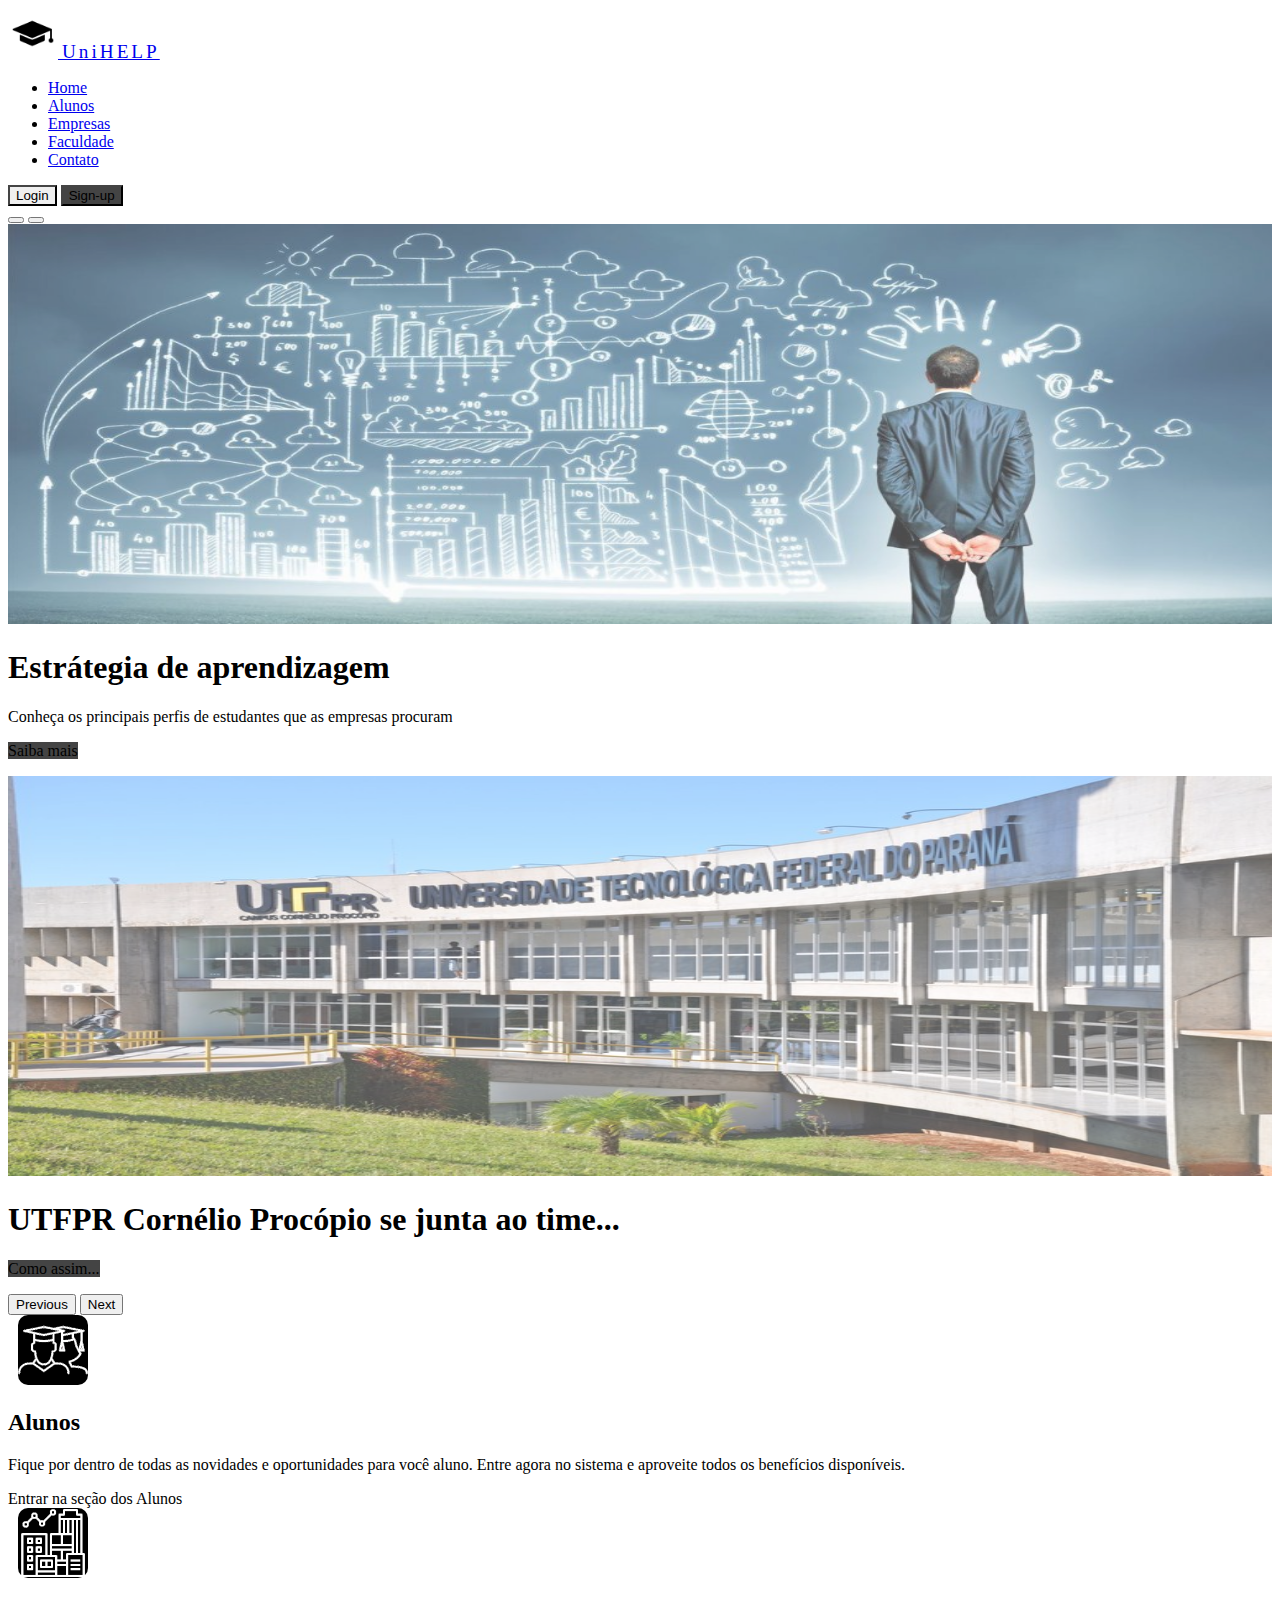
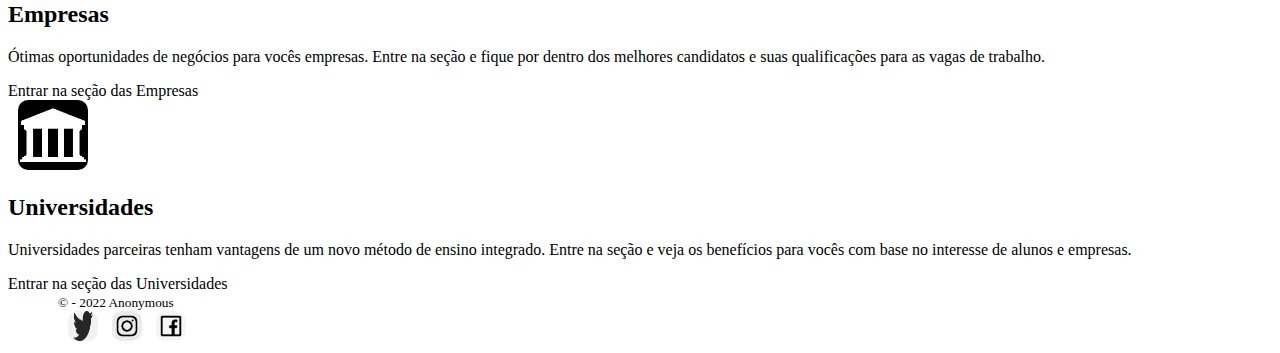
<file: main/index.html>
<!DOCTYPE html>
<html lang="en">
<head>
    <meta charset="UTF-8">
    <meta name="viewport" content="width=device-width, initial-scale=1.0">
    <link href="https://cdn.jsdelivr.net/npm/bootstrap@5.2.0-beta1/dist/css/bootstrap.min.css" rel="stylesheet" integrity="sha384-0evHe/X+R7YkIZDRvuzKMRqM+OrBnVFBL6DOitfPri4tjfHxaWutUpFmBp4vmVor" crossorigin="anonymous">
    <link rel="stylesheet" href="css/style.css">
    <link rel="icon" href="img/logo-branco.png">
    <title>UniHELP: Melhorando sua formação</title>
</head>
<body>
    <!-- Secao do Header -->
    <div class="container">
        <header class="d-flex flex-wrap align-items-center justify-content-center justify-content-md-between py-3 mb-4 border-bottom">
            <a href="/" class="d-flex align-items-center col-md-3 mb-2 mb-md-0 text-dark text-decoration-none">
                <img src="img/logo.png" class="bi me-2" width="50" height="50"/>
                <span class="fs-4 logo">UniHELP</span>
            </a>
            <ul class="nav col-12 col-md-auto mb-2 justify-content-center mb-md-0">
                <li>
                    <a href="/  " class="nav-link px-2 link-secondary" aria-current="page">Home</a>
                </li>
                <li>
                    <a href="/" class="nav-link px-2 link-dark">Alunos</a>
                </li>
                <li>
                    <a href="/" class="nav-link px-2 link-dark">Empresas</a>
                </li>
                <li>
                    <a href="/" class="nav-link px-2 link-dark">Faculdade</a>
                </li>
                <li>
                    <a href="/" class="nav-link px-2 link-dark">Contato</a>
                </li>
            </ul>
            <div class="col-md-3 text-end">
                <button type="button" class="btn btn-outline-primary me-2 text-style border-style hover-style">Login</button>
                <button type="button" class="btn btn-primary color-style border-style hover-style">Sign-up</button>
            </div>
        </header>
    </div>

    <!-- Secao do Carrosel -->
    <main>
        <div id="myCarousel" class="carousel slide" data-bs-ride="carousel">
          <div class="carousel-indicators">
            <button type="button" data-bs-target="#myCarousel" data-bs-slide-to="0" class="active" aria-current="true" aria-label="Slide 1"></button>
            <button type="button" data-bs-target="#myCarousel" data-bs-slide-to="1" aria-label="Slide 2"></button>
          </div>
          <div class="carousel-inner">
            <div class="carousel-item active">
              <img src="img/Strategy.jpg" class="bd-placeholder-img opacity-7" width="100%" height="400" aria-hidden="true" preserveAspectRatio="xMidYMid slice" focusable="false">
              <div class="container">
                <div class="carousel-caption text-start">
                  <h1 class="text-style">Estrátegia de aprendizagem</h1>
                  <p class="text-style">Conheça os principais perfis de estudantes que as empresas procuram</p>
                  <p><a class="btn btn-primary color-style border-style hover-style">Saiba mais</a></p>
                </div>
              </div>
            </div>
            <div class="carousel-item">
                <img src="img/UTFPR.jpeg" class="bd-placeholder-img opacity-8" width="100%" height="400" aria-hidden="true" preserveAspectRatio="xMidYMid slice" focusable="false">
              <div class="container">
                <div class="carousel-caption">
                  <h1 class="text-style">UTFPR Cornélio Procópio se junta ao time...</h1>
                  <p><a class="btn btn-primary color-style border-style hover-style">Como assim...</a></p>
                </div>
              </div>
            </div>
          </div>
          <button class="carousel-control-prev" type="button" data-bs-target="#myCarousel" data-bs-slide="prev">
            <span class="carousel-control-prev-icon" aria-hidden="true"></span>
            <span class="visually-hidden">Previous</span>
          </button>
          <button class="carousel-control-next" type="button" data-bs-target="#myCarousel" data-bs-slide="next">
            <span class="carousel-control-next-icon" aria-hidden="true"></span>
            <span class="visually-hidden">Next</span>
          </button>
        </div>
    </main>

    <!-- Secao da Features -->
    <div class="container px-4 py-5">
        <div class="row g-4 py-5 row-cols-1 row-cols-lg-3">
            <div class="feature col">
                <img class="icon-style" src="img/Student-MaleFemale-icon.jpg" height="70" width="70">
                <h2>Alunos</h2>
                <p class="org-text">
                    Fique por dentro de todas as novidades e oportunidades para você aluno. Entre
                    agora no sistema e aproveite todos os benefícios disponíveis.
                </p>
                <a class="icon-link">Entrar na seção dos Alunos</a>
            </div>
            <div class="feature col">
                <img class="icon-style" src="img/enterprise.png" height="70" width="70">
                <h2>Empresas</h2>
                <p class="org-text">
                    Ótimas oportunidades de negócios para vocês empresas. Entre na seção e fique por
                    dentro dos melhores candidatos e suas qualificações para as vagas de trabalho.
                </p>
                <a class="icon-link">Entrar na seção das Empresas</a>
            </div>
            <div class="feature col">
                <img class="icon-style" src="img/university.png" height="70" width="70">
                <h2>Universidades</h2>
                <p class="org-text">
                    Universidades parceiras tenham vantagens de um novo método de ensino integrado. Entre
                    na seção e veja os benefícios para vocês com base no interesse de alunos e empresas. 
                </p>
                <a class="icon-link">Entrar na seção das Universidades</a>
            </div>
        </div>
    </div>

    <!-- Secao do Footer-->
    <footer class="pt-8 my-md-5 pt-md-5 border-top left-10">
        <div class="row">
            <div class="col-md-8">
                <small class="d-block mb-3 text-muted">© - 2022 Anonymous</small>
            </div>
            <div class="col-md-2">
                <img class="icon-style" src="img/twitter.png" height="30" width="30">
                <img class="icon-style" src="img/insta.png" height="30" width="30">
                <img class="icon-style" src="img/face.png" height="30" width="30">
            </div>
        </div>
    </footer>

    <script src="https://cdn.jsdelivr.net/npm/@popperjs/core@2.11.5/dist/umd/popper.min.js"
    integrity="sha384-Xe+8cL9oJa6tN/veChSP7q+mnSPaj5Bcu9mPX5F5xIGE0DVittaqT5lorf0EI7Vk"
    crossorigin="anonymous"></script>
    <script src="https://cdn.jsdelivr.net/npm/bootstrap@5.2.0-beta1/dist/js/bootstrap.min.js"
    integrity="sha384-kjU+l4N0Yf4ZOJErLsIcvOU2qSb74wXpOhqTvwVx3OElZRweTnQ6d31fXEoRD1Jy"
    crossorigin="anonymous"></script>
</body>
</html>
</file>
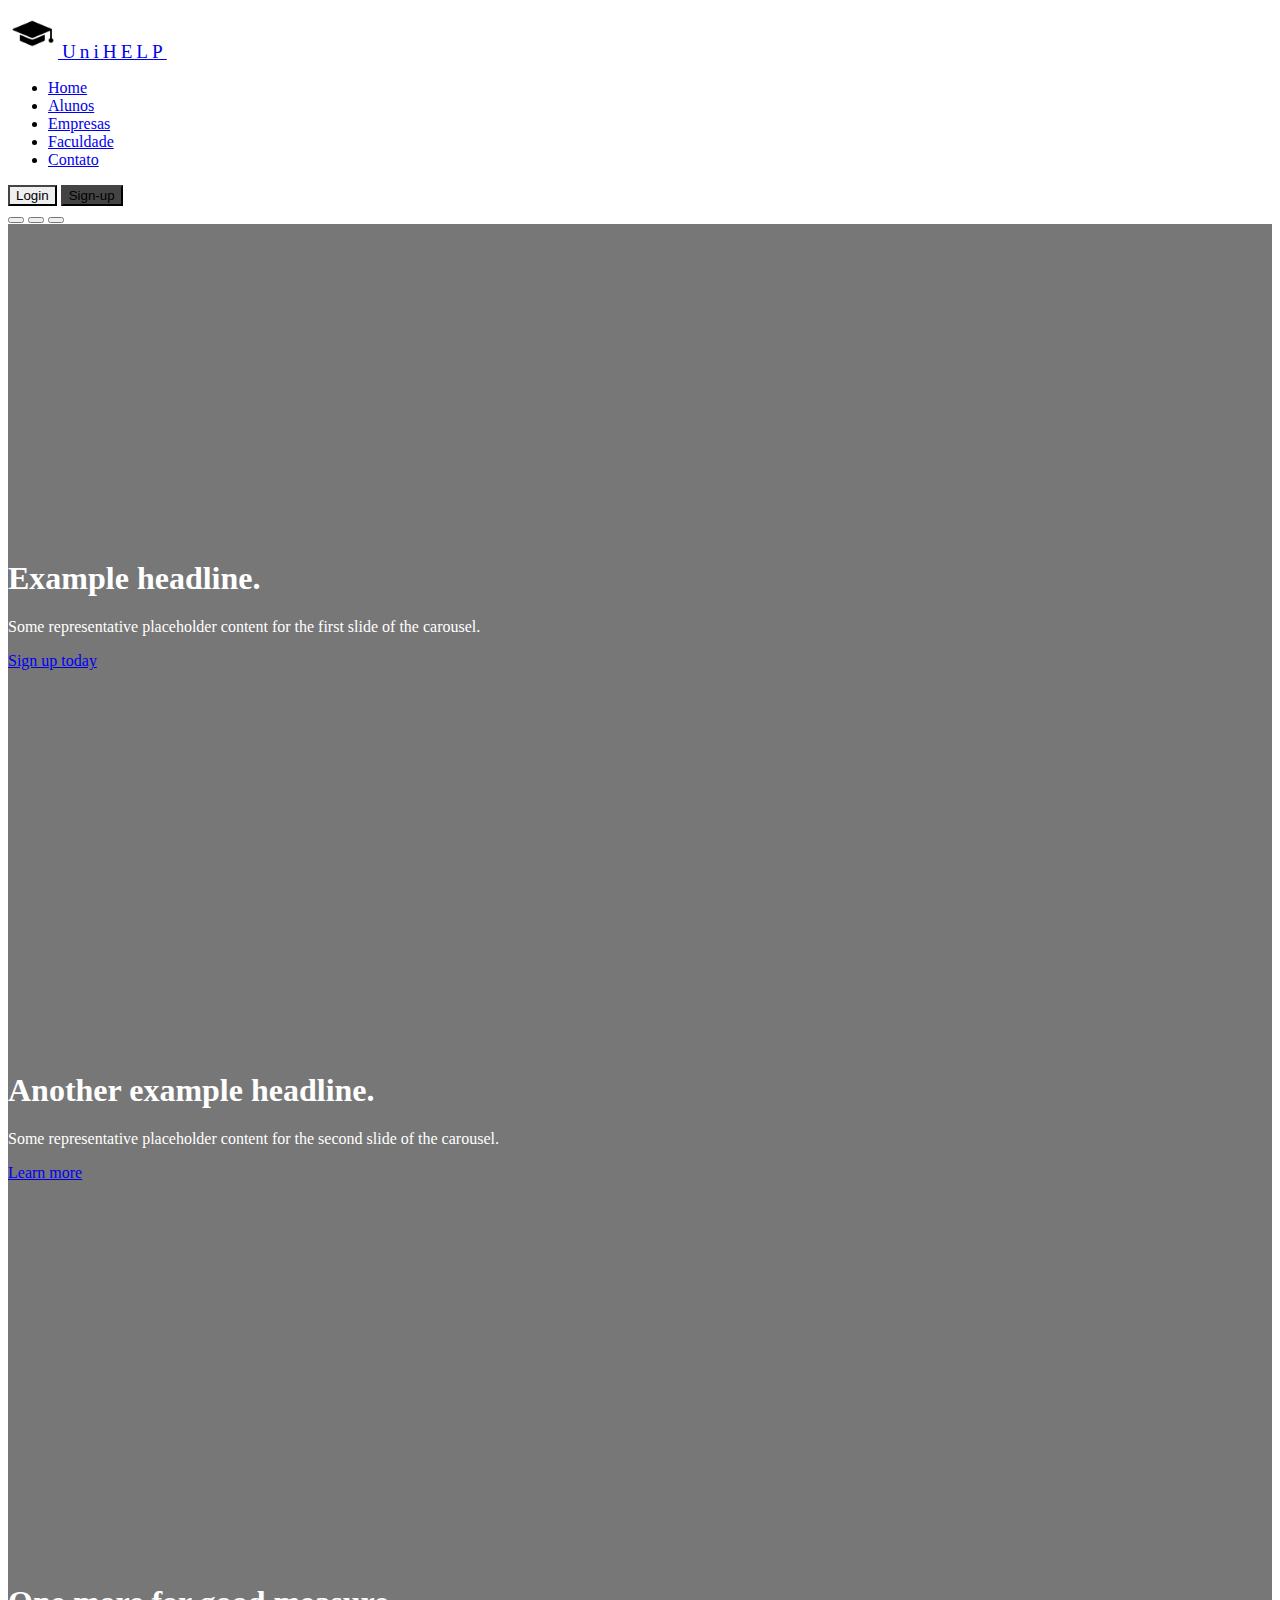
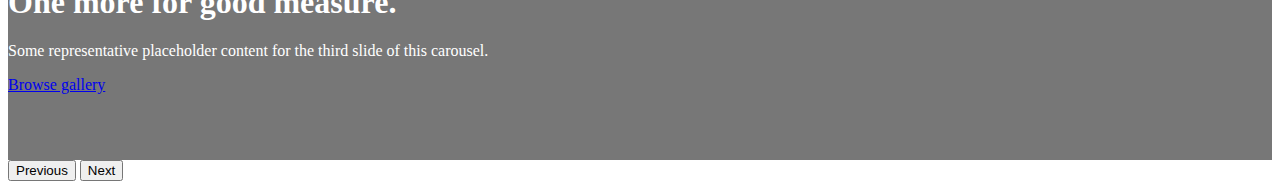
<file: app/home/index.html>
<!doctype html>
<html lang="en">

<head>
    <link href="https://cdn.jsdelivr.net/npm/bootstrap@5.2.0-beta1/dist/css/bootstrap.min.css" rel="stylesheet"
        integrity="sha384-0evHe/X+R7YkIZDRvuzKMRqM+OrBnVFBL6DOitfPri4tjfHxaWutUpFmBp4vmVor" crossorigin="anonymous">

    <link rel="stylesheet" href="./style.css">
    <link rel="icon" href="img/logo-branco.png">
    <title>UniHELP: Melhorando sua formação</title>
</head>

<body>
    <header
        class="d-flex flex-wrap align-items-center justify-content-center justify-content-md-between py-3 mb-4 border-bottom">
        <a href="/" class="d-flex align-items-center col-md-3 mb-2 mb-md-0 text-dark text-decoration-none">
            <img src="./sources/logo (1).png" class="bi me-2" width="50" height="50" />
            <span class="fs-4 logo">UniHELP</span>
        </a>
        <ul class="nav col-12 col-md-auto mb-2 justify-content-center mb-md-0">
            <li>
                <a href="/  " class="nav-link px-2 link-secondary" aria-current="page">Home</a>
            </li>
            <li>
                <a href="/" class="nav-link px-2 link-dark">Alunos</a>
            </li>
            <li>
                <a href="/" class="nav-link px-2 link-dark">Empresas</a>
            </li>
            <li>
                <a href="/" class="nav-link px-2 link-dark">Faculdade</a>
            </li>
            <li>
                <a href="/" class="nav-link px-2 link-dark">Contato</a>
            </li>
        </ul>
        <div class="col-md-3 text-end right-header">
            <button type="button"
                class="btn btn-outline-primary me-2 text-style border-style hover-style">Login</button>
            <button type="button" class="btn btn-primary color-style border-style">Sign-up</button>
        </div>
    </header>

    <main>
        <div id="myCarousel" class="carousel slide" data-bs-ride="carousel">
            <div class="carousel-indicators">
                <button type="button" data-bs-target="#myCarousel" data-bs-slide-to="0" class="active"
                    aria-current="true" aria-label="Slide 1"></button>
                <button type="button" data-bs-target="#myCarousel" data-bs-slide-to="1" aria-label="Slide 2"></button>
                <button type="button" data-bs-target="#myCarousel" data-bs-slide-to="2" aria-label="Slide 3"></button>
            </div>
            <div class="carousel-inner">
                <div class="carousel-item active">
                    <svg class="bd-placeholder-img" width="100%" height="100%" xmlns="http://www.w3.org/2000/svg"
                        aria-hidden="true" preserveAspectRatio="xMidYMid slice" focusable="false">
                        <rect width="100%" height="100%" fill="#777" />
                    </svg>

                    <div class="container">
                        <div class="carousel-caption text-start">
                            <h1>Example headline.</h1>
                            <p>Some representative placeholder content for the first slide of the carousel.</p>
                            <p><a class="btn btn-lg btn-primary" href="#">Sign up today</a></p>
                        </div>
                    </div>
                </div>
                <div class="carousel-item">
                    <svg class="bd-placeholder-img" width="100%" height="100%" xmlns="http://www.w3.org/2000/svg"
                        aria-hidden="true" preserveAspectRatio="xMidYMid slice" focusable="false">
                        <rect width="100%" height="100%" fill="#777" />
                    </svg>

                    <div class="container">
                        <div class="carousel-caption">
                            <h1>Another example headline.</h1>
                            <p>Some representative placeholder content for the second slide of the carousel.</p>
                            <p><a class="btn btn-lg btn-primary" href="#">Learn more</a></p>
                        </div>
                    </div>
                </div>
                <div class="carousel-item">
                    <svg class="bd-placeholder-img" width="100%" height="100%" xmlns="http://www.w3.org/2000/svg"
                        aria-hidden="true" preserveAspectRatio="xMidYMid slice" focusable="false">
                        <rect width="100%" height="100%" fill="#777" />
                    </svg>

                    <div class="container">
                        <div class="carousel-caption text-end">
                            <h1>One more for good measure.</h1>
                            <p>Some representative placeholder content for the third slide of this carousel.</p>
                            <p><a class="btn btn-lg btn-primary" href="#">Browse gallery</a></p>
                        </div>
                    </div>
                </div>
            </div>
            <button class="carousel-control-prev" type="button" data-bs-target="#myCarousel" data-bs-slide="prev">
                <span class="carousel-control-prev-icon" aria-hidden="true"></span>
                <span class="visually-hidden">Previous</span>
            </button>
            <button class="carousel-control-next" type="button" data-bs-target="#myCarousel" data-bs-slide="next">
                <span class="carousel-control-next-icon" aria-hidden="true"></span>
                <span class="visually-hidden">Next</span>
            </button>
        </div>
    </main>


    <script src="https://cdn.jsdelivr.net/npm/@popperjs/core@2.11.5/dist/umd/popper.min.js"
        integrity="sha384-Xe+8cL9oJa6tN/veChSP7q+mnSPaj5Bcu9mPX5F5xIGE0DVittaqT5lorf0EI7Vk"
        crossorigin="anonymous"></script>
    <script src="https://cdn.jsdelivr.net/npm/bootstrap@5.2.0-beta1/dist/js/bootstrap.min.js"
        integrity="sha384-kjU+l4N0Yf4ZOJErLsIcvOU2qSb74wXpOhqTvwVx3OElZRweTnQ6d31fXEoRD1Jy"
        crossorigin="anonymous"></script>
</body>

</html>
</file>
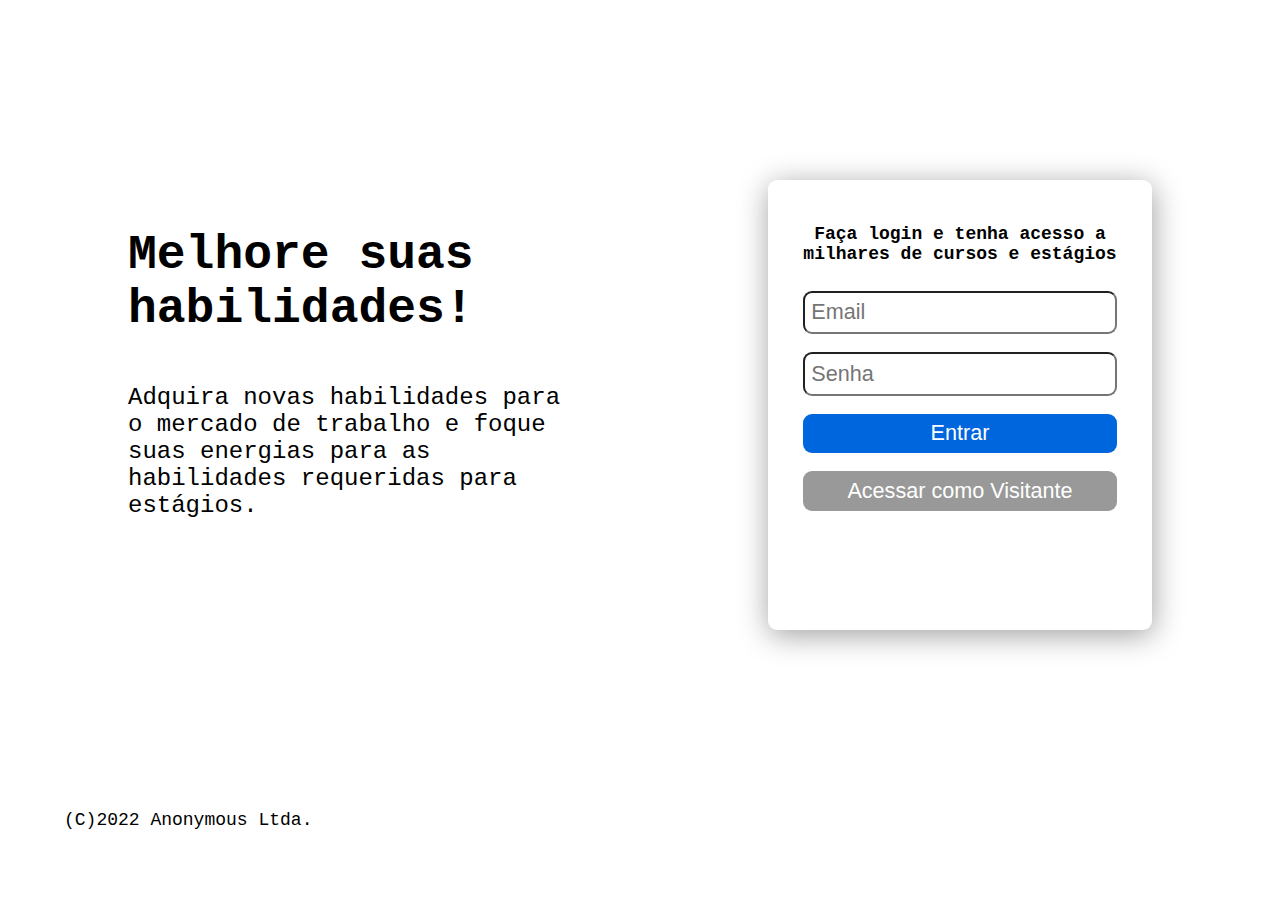
<file: app/login/index.html>
<!DOCTYPE html>
<html lang="pt-BR">
    <head>
        <meta charset="utf-8">
        <meta name="viewport" content="width=device-width, initial-scale=1">
        <link rel="stylesheet" href="./styles/styles.css">
        <title>Upgrade</title>
    </head>
    <body>
        <div class="wrapper">
            <div class="textbox-container">
                <div class="textbox">
                    <p class="text-title">
                        Melhore suas habilidades!
                    </p>
                    <p class="text-body">
                        Adquira novas habilidades para o mercado de trabalho e foque suas energias para as habilidades requeridas para estágios.
                    </p>
                </div>
            </div>
            <div class="loginbox-container">
                <div class="loginbox">
                    <p class="text-login">
                        Faça login e tenha acesso a milhares de cursos e estágios
                    </p>
                    <form class="login" method="post" action="./">
                        <input class="form-login" type="email" placeholder="Email"/>
                        <input class="form-password" type="password=" placeholder="Senha"/>
                        <button class="btn-login" type="submit" href="../home/index.html">Entrar</button>
                    </form>
                    <button class="btn-visitor" type="button" href="../home/index.html" >Acessar como Visitante</button>
                </div>
            </div>
        </div>
        <div class="footer">
            <spam class="copyright">(C)2022 Anonymous Ltda.</spam>
        </div>
        <script src="./login.js"></script>
    </body>    
</html>
</file>
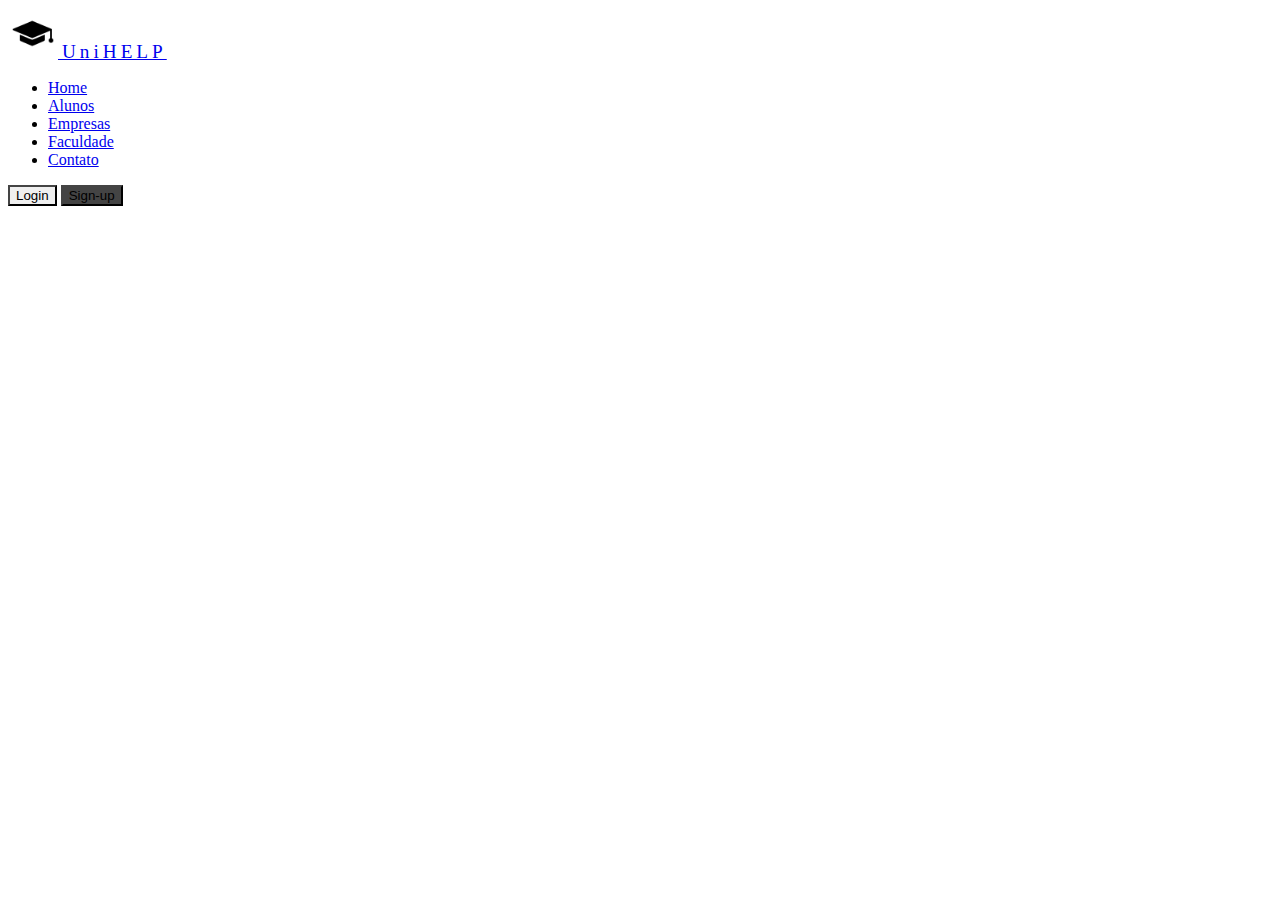
<file: header/header.html>
<!DOCTYPE html>
<html lang="en">
<head>
    <meta charset="UTF-8">
    <meta name="viewport" content="width=device-width, initial-scale=1.0">
    <link href="https://cdn.jsdelivr.net/npm/bootstrap@5.2.0-beta1/dist/css/bootstrap.min.css" rel="stylesheet" integrity="sha384-0evHe/X+R7YkIZDRvuzKMRqM+OrBnVFBL6DOitfPri4tjfHxaWutUpFmBp4vmVor" crossorigin="anonymous">
    <link rel="stylesheet" href="css\styleHeader.css">
    <link rel="icon" href="img/logo-branco.png">
    <title>UniHELP: Melhorando sua formação</title>
</head>
<body>
    <div class="container">
        <header class="d-flex flex-wrap align-items-center justify-content-center justify-content-md-between py-3 mb-4 border-bottom">
            <a href="/" class="d-flex align-items-center col-md-3 mb-2 mb-md-0 text-dark text-decoration-none">
                <img src="img\logo.png" class="bi me-2" width="50" height="50"/>
                <span class="fs-4 logo">UniHELP</span>
            </a>
            <ul class="nav col-12 col-md-auto mb-2 justify-content-center mb-md-0">
                <li>
                    <a href="/  " class="nav-link px-2 link-secondary" aria-current="page">Home</a>
                </li>
                <li>
                    <a href="/" class="nav-link px-2 link-dark">Alunos</a>
                </li>
                <li>
                    <a href="/" class="nav-link px-2 link-dark">Empresas</a>
                </li>
                <li>
                    <a href="/" class="nav-link px-2 link-dark">Faculdade</a>
                </li>
                <li>
                    <a href="/" class="nav-link px-2 link-dark">Contato</a>
                </li>
            </ul>
            <div class="col-md-3 text-end">
                <button type="button" class="btn btn-outline-primary me-2 text-style border-style hover-style">Login</button>
                <button type="button" class="btn btn-primary color-style border-style">Sign-up</button>
            </div>
        </header>
    </div>
</body>
</html>
</file>
<file: main/css/style.css>
body {
    overflow-x: hidden;
}

/*Usado no Header*/
.text-style {
    color: #000;
}

.border-style {
    border-color: #444;
}

.color-style {
    background-color: #444;
}

.hover-style:hover {
    border-color: #444;
    background-color: #444;
}

.logo {
    font-size: 1.2rem;
    letter-spacing: 3px;
}

/*Usado nas features*/
.icon-style {
    border-radius: 10px;
    margin-left: 10px;
}

.org-text {
    text-align: justify;
}

.left-10 {
    margin-left: 50px;
}

body {
    overflow-x: hidden;
}

.opacity-7 {
    opacity: 0.7;
}

.opacity-8 {
    opacity: 0.7;
}
</file>
<file: app/home/style.css>
/* Header */
.text-style {
    color: #000;
}

.border-style {
    border-color: #444;
}

.hover-style:hover {
    background-color: #444;
    border-color: #444;
}

.color-style {
    background-color: #444;
}

.logo {
    font-size: 1.2rem;
    /*text-transform: uppercase;*/
    letter-spacing: 4px;
    text-decoration: none;
}

.right-header {
    padding-right: 1vw;
}

/* Main */
.carousel-item {
    height: 32rem;
    background: #777;
    color: white;
    position: relative;
}

.container {
    position: absolute;
    bottom: 0;
    left: 0;
    right: 0;
    padding-bottom: 50px;
}
</file>
<file: app/login/styles/styles.css>
html {
    font-family: 'Courier New', Courier, monospace;
    font-size: large;
}

body {
    margin: 0;
    padding: 0;
    border: 0;
}

.wrapper {
    padding: 5vh 10vw;
    width: 80vw;
    height: 80vh;
    display: flex;
    flex-direction: row;
    align-items: center;
}

.textbox-container {
    margin-right: 15vw;
    width: 35vw;
    height: 50vh;
}

.text-title {
    font-weight: bolder;
    font-size: 48px;
}

.text-body {
    font-size: 24px;
}

.loginbox-container {
    width: 30vw;
    height: 50vh;
    display: flexbox;
    border-radius: 1vh;
    box-shadow: 1px 5px 30px rgb(160,159,159);
}

.loginbox-container:hover {
    box-shadow: 1px 10px 40px rgb(160,159,159);
}

.loginbox {
    padding: 2vw;
    display: flex;
    flex-direction: column;
}

.text-login {
    font-weight: bold;
    text-align: center;
}

.login {
    display: flex;
    flex-direction: column;
}

.form-login {
    margin: 1vh;
    padding: 0.75vh;
    border-radius: 1vh;
    font-size: larger;
}

.form-password {
    margin: 1vh;
    padding: 0.75vh;
    border-radius: 1vh;
    font-size: larger;
}

.btn-login {
    margin: 1vh;
    padding: 0.75vh;
    border: 0;
    border-radius: 1vh;
    font-size: larger;
    color: #fff;
    background-color: #06d;
}

.btn-login:hover {
    background-color: #037;
}

.btn-visitor {
    margin: 1vh;
    padding: 0.75vh;
    border: 0;
    border-radius: 1vh;
    font-size: larger;
    color: #fff;
    background-color: #999;
}

.btn-visitor:hover {
    background-color: #666;
}

.footer {
    margin-left: 5vw;
    width: 95vw;
    height: 10vh;
    border-top: 1px #999;

}
</file>
